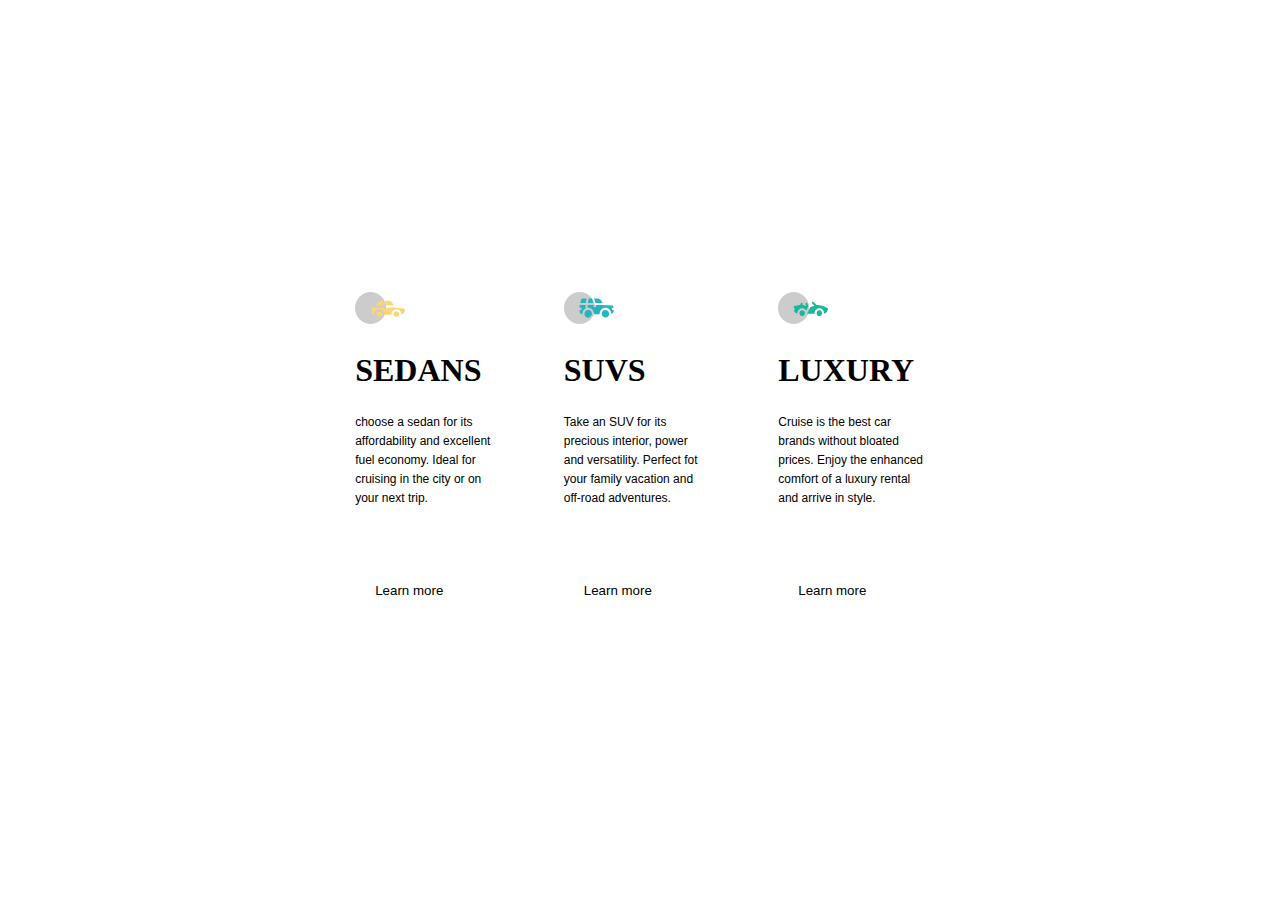
<file: FLEXBOX/index.html>
<!DOCTYPE html>
<html lang="en">
<head>
    <meta charset="UTF-8">
    <meta http-equiv="X-UA-Compatible" content="IE=edge">
    <meta name="viewport" content="width=device-width, initial-scale=1.0">
    <title>Car card component design</title>
    <link rel="stylesheet" href="style.css">
</head>
<body>
    <main>
        <div class="cardgroup">
            <div class="sedans">
                <img src="./images/icon-sedans.svg" alt="sedan logo">
                <h2>SEDANS</h2>
                <p>choose a sedan for its affordability and excellent fuel economy.
                     Ideal for cruising in the city or on your next trip.
                </p>
                <button>Learn more</button>
            </div>
            <div class="suvs">
                <img src="./images/icon-suvs.svg" alt="suv logo">
                <h2>SUVS</h2>
                <p>Take an SUV for its precious interior, power and versatility.
                     Perfect fot your family vacation and off-road adventures.
                </p>
                <button>Learn more</button>
            </div>
            <div class="luxury">
                <img src="./images/icon-luxury.svg" alt="luxury logo">
                <h2>LUXURY</h2>
                <P>Cruise is the best car brands without bloated prices.
                    Enjoy the enhanced comfort of a luxury rental and arrive in style.
                </P>
                <button>Learn more</button>
            </div>

        </div>
    </main>
    
</body>
</html>
</file>
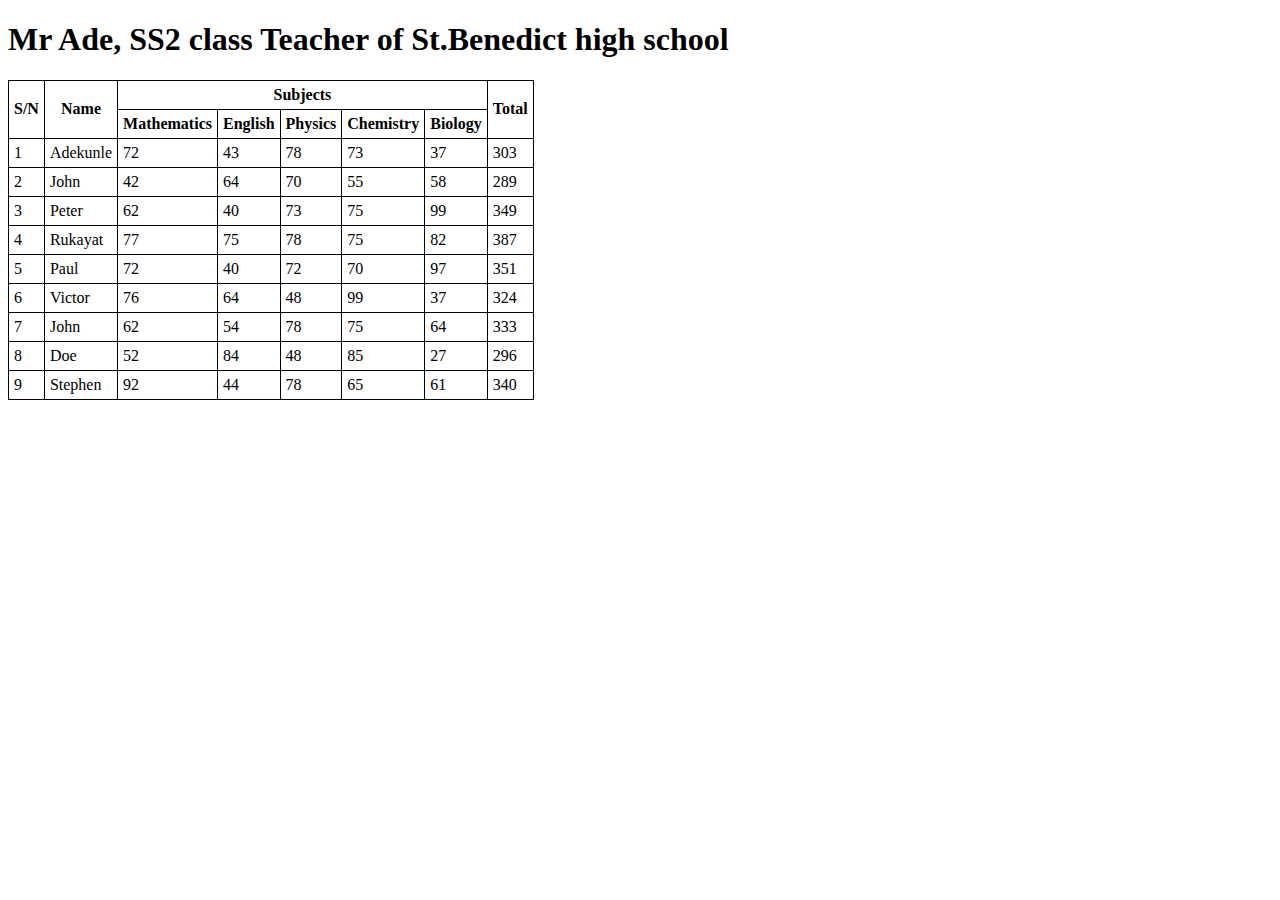
<file: ZURI ASSIGNMENT/index.html>
<!DOCTYPE html>
<html lang="en">
<head>
  <meta charset="UTF-8">
  <meta http-equiv="X-UA-Compatible" content="IE=edge">
  <meta name="viewport" content="width=device-width, initial-scale=1.0">
  <title>ZURI ASSIGNMENT</title>
</head>
<body>
    <table border="1px">
        <h1 id="myHeader">Mr Ade, SS2 class Teacher of St.Benedict high school</h1>
        <tr>
            <th rowspan="2">S/N</th>
            <th rowspan="2">Name</th>
            <th colspan="5">Subjects</th>
            <th rowspan="2">Total</th>
        </tr>
        <tr>
            <th>Mathematics</th>
            <th>English</th>
            <th>Physics</th>
            <th>Chemistry</th>
            <th>Biology</th>
        </tr>
        <tr>
            <td class="details">1</td>
            <td class="details">Adekunle</td>
            <td class="details">72</td>
            <td class="details">43</td>
            <td class="details">78</td>
            <td class="details">73</td>
            <td class="details">37</td>
            <td class="details">303</td>
        </tr>
        <tr>
            <td class="details">2</td>
            <td class="details">John</td>
            <td class="details">42</td>
            <td class="details">64</td>
            <td class="details">70</td>
            <td class="details">55</td>
            <td class="details">58</td>
            <td class="details">289</td>
        </tr>
        <tr>
            <td class="details">3</td>
            <td class="details">Peter</td>
            <td class="details">62</td>
            <td class="details">40</td>
            <td class="details">73</td>
            <td class="details">75</td>
            <td class="details">99</td>
            <td class="details">349</td>
        </tr>
        <tr>
            <td class="details">4</td>
            <td class="details">Rukayat</td>
            <td class="details">77</td>
            <td class="details">75</td>
            <td class="details">78</td>
            <td class="details">75</td>
            <td class="details">82</td>
            <td class="details">387</td>
        </tr>
        <tr>
            <td class="details">5</td>
            <td class="details">Paul</td>
            <td class="details">72</td>
            <td class="details">40</td>
            <td class="details">72</td>
            <td class="details">70</td>
            <td class="details">97</td>
            <td class="details">351</td>
        </tr>
        <tr>
            <td class="details">6</td>
            <td class="details">Victor</td>
            <td class="details">76</td>
            <td class="details">64</td>
            <td class="details">48</td>
            <td class="details">99</td>
            <td class="details">37</td>
            <td class="details">324</td>
        </tr>
        <tr>
            <td class="details">7</td>
            <td class="details">John</td>
            <td class="details">62</td>
            <td class="details">54</td>
            <td class="details">78</td>
            <td class="details">75</td>
            <td class="details">64</td>
            <td class="details">333</td>
        </tr>
        <tr>
            <td class="details">8</td>
            <td class="details">Doe</td>
            <td class="details">52</td>
            <td class="details">84</td>
            <td class="details">48</td>
            <td class="details">85</td>
            <td class="details">27</td>
            <td class="details">296</td>
        </tr>
        <tr>
            <td class="details">9</td>
            <td class="details">Stephen</td>
            <td class="details">92</td>
            <td class="details">44</td>
            <td class="details">78</td>
            <td class="details">65</td>
            <td class="details">61</td>
            <td class="details">340</td>
        </tr>

    </table>
    <style>
        table,tr,th,td{
            border: 1px solid black;
            padding: 5px;
            border-spacing: 5px;
            border-collapse: collapse;
        }
    </style>
  
</body>
</html>
</file>
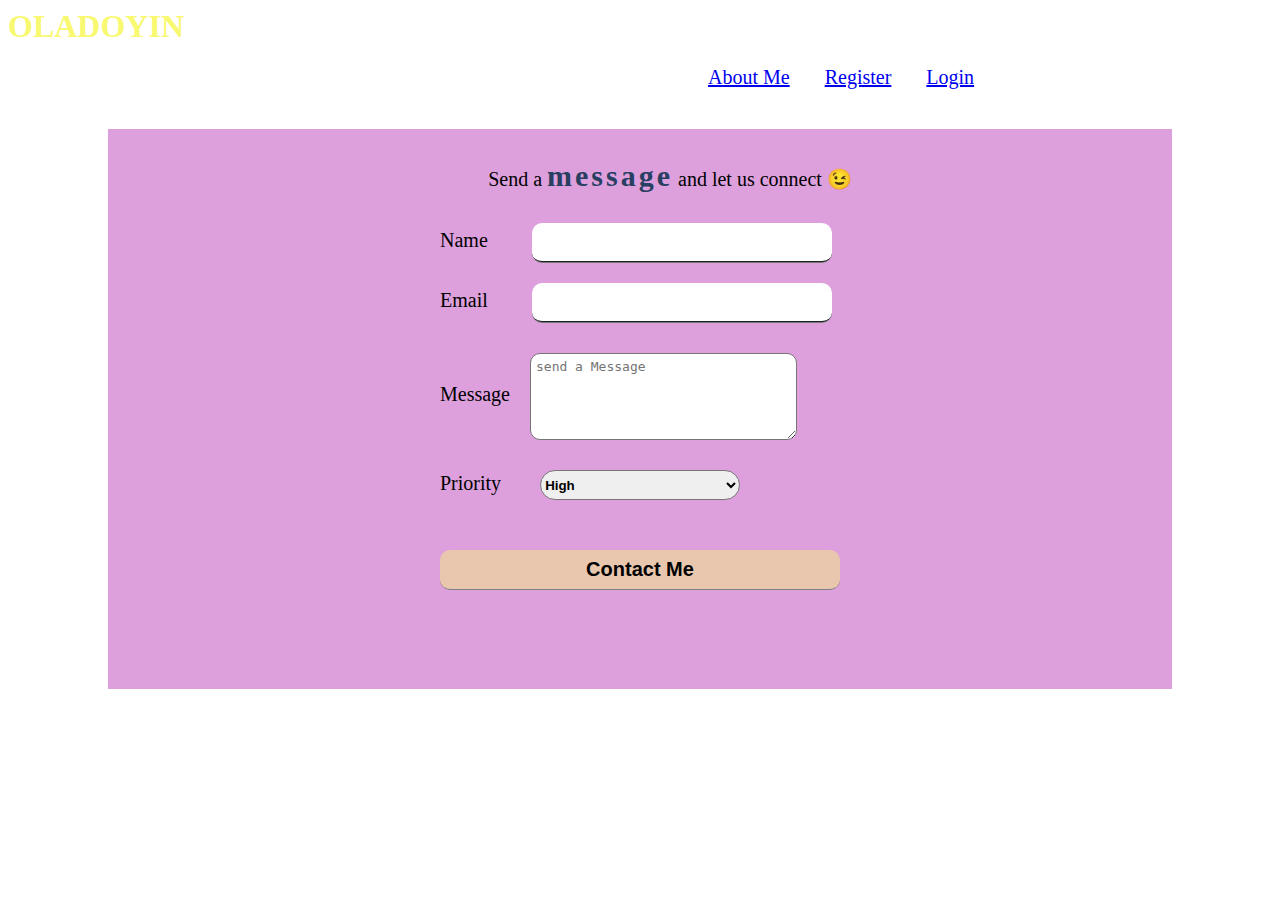
<file: HTML PAGE (ZURI  ASSIGNMENT)/contact.html>
<html lang="en">

<head>
    <meta charset="UTF-8">
    <meta http-equiv="X-UA-Compatible" content="IE=edge">
    <meta name="viewport" content="width=device-width, initial-scale=1.0">
    <link rel="stylesheet" href="contact.css">
    <title>Contact</title>
</head>

<body>
    <nav class="navbar">
        <h1 style="color:#F9F871 ;">OLADOYIN</h1>
        <div class="link">
            <a style="margin-left: 700px;" href="index.html">About Me</a>
            <a style="margin: 0 30px 0 30px;" href="registration.html">Register</a>
            <a href="login.html">Login</a>
        </div>
    </nav>

    <div class="big-container">
        <div class="heading">Send a <span>message</span> and let us connect &#128521</div>

        <div class="container">

            <div class="small-container">

                <form action="">

                    <div>
                        <label class="name" for="">Name</label>
                        <input type="text" name="" id="">
                    </div>

                    <div>
                        <label class="passwerd" for="">Email</label>
                        <input type="email" name="Email" id="">
                    </div>

                    <div class="message">
                        <div class="text">Message</div>
                        <textarea name="" id="" cols="30" rows="5" placeholder="send a Message"></textarea>
                    </div>
                    <div class="priority">
                        <label for="">Priority</label>
                        <select name="" id="" style="width: 200px;">
                        <option value="">High</option>
                        <option value="">Medium</option>
                        <option value="">Low</option>
                    </select>
                    </div>
                </form>

                <div class="contact"> <button>Contact Me</button> </div>

            </div>


        </div>
    </div>
    </div>




</body>

</html>
</file>
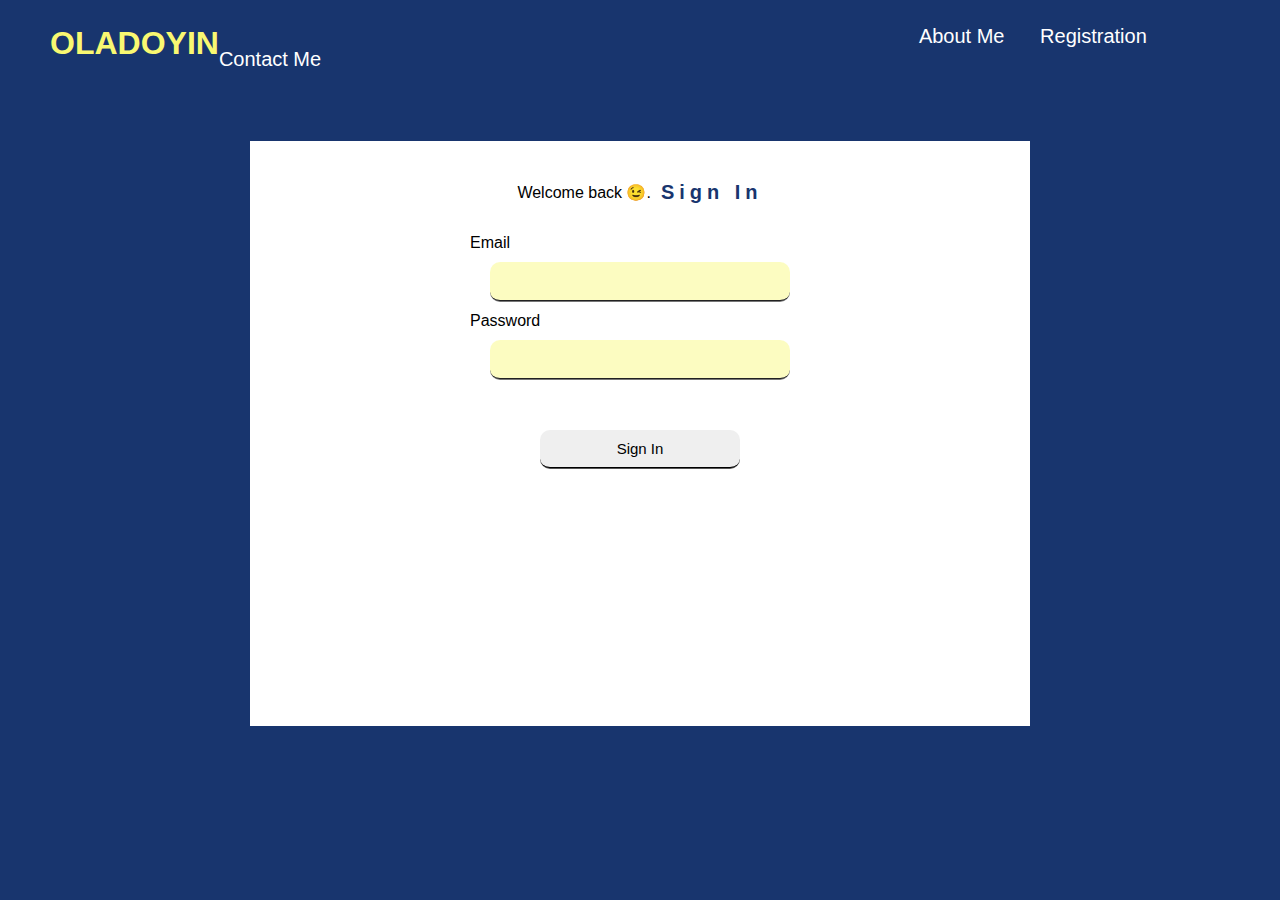
<file: HTML PAGE (ZURI  ASSIGNMENT)/login.html>
<html lang="en">

<head>
    <meta charset="UTF-8">
    <meta http-equiv="X-UA-Compatible" content="IE=edge">
    <meta name="viewport" content="width=device-width, initial-scale=1.0">
    <link rel="stylesheet" href="login.css">
    <title>Sign In</title>
</head>

<body>
    <nav class="navbar">
        <h1 class="head" style="color: #F9F871;">OLADOYIN</h1>
        <div class="link">
            <a style="margin-left: 700px;" href="index.html">About Me</a>
            <a style="margin: 0 30px 0 30px;" href="registration.html">Registration</a>
            <a href="contactme.html">Contact Me</a>
        </div>
    </nav>
    <section>

        <div class="top">Welcome back &#128521. <span> Sign In </span></div>
        <div class="Container">

            <form action="">
                <div>
                    <label class="name" for="">Email</label>
                    <input type="text" name="" id="">
                </div>

                <div>
                    <label class="passwerd" for="">Password</label>
                    <input type="text" name="Password" id="">
                </div>
                <div class="btn"> <button>Sign In</button>

                </div>
            </form>

        </div>

        </div>
    </section>


</body>

</html>
</file>
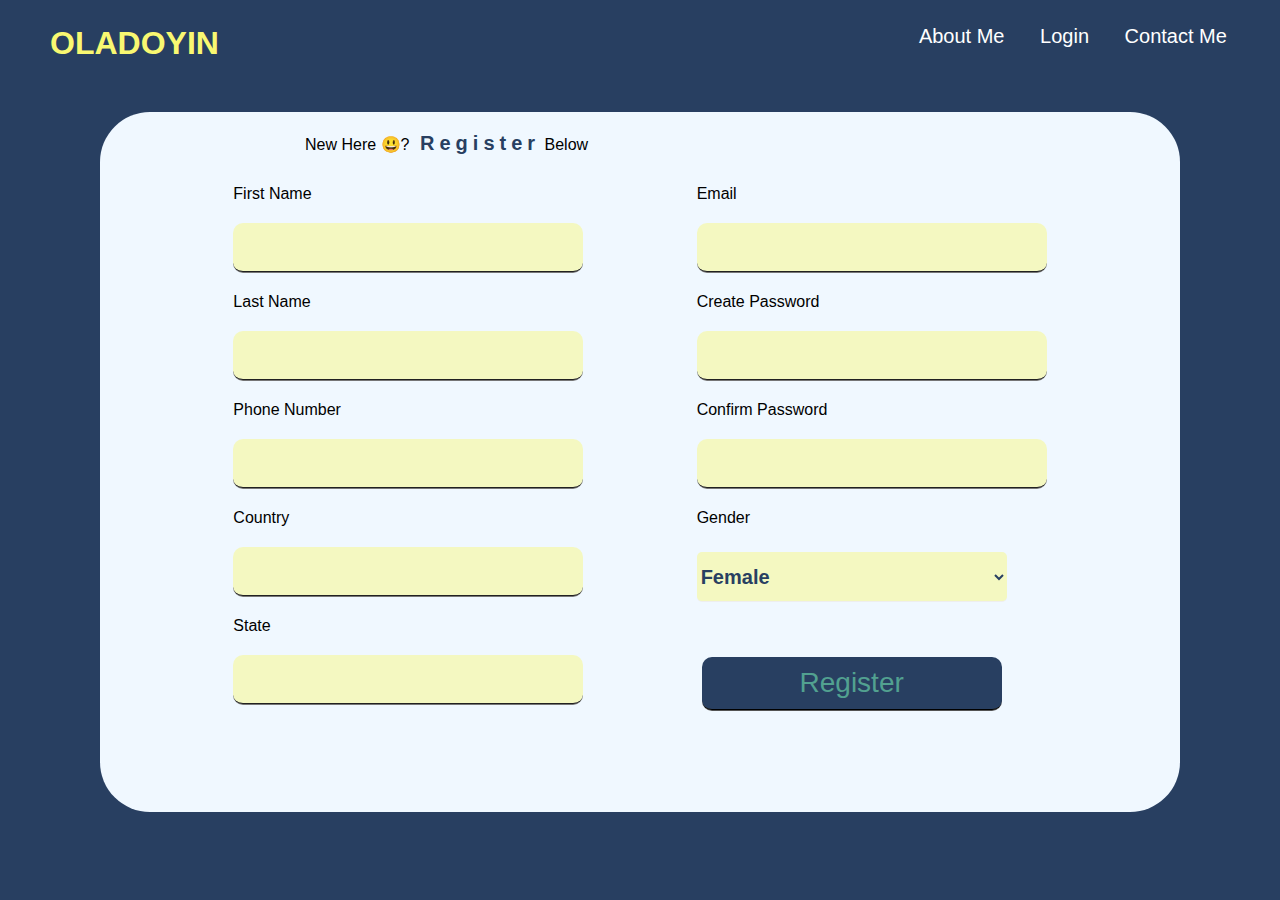
<file: HTML PAGE (ZURI  ASSIGNMENT)/registration.html>
<html lang="en">

<head>
    <meta charset="UTF-8">
    <meta http-equiv="X-UA-Compatible" content="IE=edge">
    <meta name="viewport" content="width=device-width, initial-scale=1.0">
    <link rel="stylesheet" href="registration.css">
    <title>Sign Up </title>
</head>

<body>
    <nav class="navbar">
        <h1 class="head" style="color: #F9F871;">OLADOYIN</h1>
        <div class="link">
            <a style="margin-left: 700px;" href="index.html">About Me</a>
            <a style="margin: 0 30px 0 30px;" href="login.html">Login</a>
            <a href="contact.html">Contact Me</a>
        </div>
    </nav>
    <section>
        <div class="title">New Here &#128515?<span> Register</span> Below</div>
        <div class="container">
            <form action="get" target="_blank">
                <div class="details">
                    <div class="value">
                        <label class="first-name" for="First Name">First Name</label>
                        <input type="text" name="First Name" id="First Name" required>
                    </div>

                    <div class="value">

                        <label class="last-name" for="Last Name">Last Name</label>
                        <input class="" type="text" name="First Name" id="Last Name" required>
                    </div>

                    <div class="value">
                        <label class="number" for="Phone Number">Phone Number</label>
                        <input type="number" name="Phone Number" id="Phone Number">
                    </div>

                    <div class="value">
                        <label for="Country">Country</label>
                        <input type="text" name="Country" id="Country">
                    </div>

                    <div class="value">
                        <label for="State">State</label>
                        <input type="text" name="State" id="State">
                    </div>

                </div>
                <div class="details-2">
                    <div class="value"> <label for="Username">Email</label>
                        <input type="text" name="Username" id="Username">
                    </div>

                    <div class="value">
                        <label for="Password">Create Password</label>
                        <input type="text" name="Password" id="Password" required>
                    </div>

                    <div class="value">
                        <label for="Password Confirmation">Confirm Password</label>
                        <input type="text" name="Password" id="Password confirmation" required>

                    </div>
                    <div class="gender">
                        <label for="Gender">Gender</label>
                        <select name="Gender" id="Gender" style="width: 310px;">Gender
                  <option value="female">Female</option>
                 <option value="female">Male</option>
                <option value="female">Others</option>
                  </select>
                    </div>
                    <div class="reg">
                        <button>Register</button>
                    </div>
            </form>

            </div>


    </section>
</body>

</html>
</file>
<file: FLEXBOX/style.css>
*{
    margin: 0;
    padding: 0;
    box-sizing: border-box;
}

html{
    min-width: 375px;
    max-width: 1440px;
}

body{
    font-size: 15px;
    background-color: var(--very-light-gray);
}

main .cardgroup{
    position: relative;
    margin: auto;
    display: flex;
    justify-content: center;
    align-items: center;
    width: 50%;
    height: 100vh;
}


/* ================SEDANS=============== */
.cardgroup .sedans{
    background-color: var(--bright-orange);
    padding: 2.2rem;
    border-radius: 6px 0 0 6px;
}

.cardgroup .sedans img{
    width: 50px;
    padding-bottom: 1.5rem;
}

.cardgroup .sedans h2{
    font-family: "big shoulders display", cursive;
    font-weight: 700;
    font-size: 2rem;
    color: var(--very-light-gray);
    padding-bottom: 1.5rem;
}

.cardgroup .sedans p{
    font-family: "lexend deca", sans-serif;
    font-weight: 400;
    font-size: 12px;
    color: var(--transparent-white);
    line-height: 1.2rem;
    padding-bottom: 4rem;
}

.cardgroup .sedans button{
    font-family:"lexend deca", sans-serif;
    font-family: 400;
    color: var(--very-light-gray);
    background-color: var(--bright-orange);
    border: 2px solid var(--very-light-gray);
    padding: 10px 20px;
    border-radius: 20px;
    letter-spacing: 2;
    transition: all 0.3s ease-in-out;
}

.cardgroup .sedans button:hover{
    cursor: pointer;
    transform: scale(1.05);
    background-color: var(--dark-orange);
}

/* ===============SUVS============ */
.cardgroup .suvs{
    background-color: var(--dark-cyan);
    padding: 2.2rem;
}

.cardgroup .suvs img{
    width: 50px;
    padding-bottom: 1.5rem;
}

.cardgroup .suvs h2{
    font-family: "big shoulders display", cursive;
    font-weight: 700;
    font-size: 2rem;
    color: var(--very-light-gray);
    padding-bottom: 1.5rem;

}

.cardgroup .suvs p{
    font-family: "lexend deca", sans-serif;
    font-weight: 400;
    font-size: 12px;
    color: var(--transparent-white);
    line-height: 1.2rem;
    padding-bottom: 4rem;
}

.cardgroup .suvs button{
    font-family: "lexend deca", sans-serif;
    font-weight: 400;
    color: var(--very-light-gray);
    background-color: var(--dark-cyan);
    border: 2px solid var(--very-light-gray);
    padding: 10px 20px;
    border-radius: 20px;
    letter-spacing: 2;
    transition: all 0.3s ease-in-out;
}

.cardgroup .suvs button:hover{
    cursor: pointer;
    transform: scale(1.05);
    background-color: var(--light-cyan);
}


/* ===============LUXURY============ */
.cardgroup .luxury{
    background-color: var(--dark-cyan);
    padding: 2.2rem;
    border-radius: 0 6px 6px 0;
}

.cardgroup .luxury img{
    width: 50px;
    padding-bottom: 1.5rem;
}

.cardgroup .luxury h2{
    font-family: "big shoulders display", cursive;
    font-weight: 700;
    font-size: 2rem;
    color: var(--very-light-gray);
    padding-bottom: 1.5rem;

}

.cardgroup .luxury p{
    font-family: "lexend deca", sans-serif;
    font-weight: 400;
    font-size: 12px;
    color: var(--transparent-white);
    line-height: 1.2rem;
    padding-bottom: 4rem;
}

.cardgroup .luxury button{
    font-family: "lexend deca", sans-serif;
    font-weight: 400;
    color: var(--very-light-gray);
    background-color: var(--dark-cyan);
    border: 2px solid var(--very-light-gray);
    padding: 10px 20px;
    border-radius: 20px;
    letter-spacing: 2;
    transition: all 0.3s ease-in-out;
}

.cardgroup .luxury button:hover{
    cursor: pointer;
    transform: scale(1.05);
    background-color: var(--light-cyan);
}
</file>
<file: HTML PAGE (ZURI  ASSIGNMENT)/contact.css>
/* * {
    box-sizing: border-box;
    margin: 0;
    padding: 100px;
    color: black;
    font-family: Verdana, Geneva, Tahoma, sans-serif;
} */

.navbar2 {
    display: flex;
    flex-direction: row;
    padding: 100px 30px 0 50px;

}

/* a {
    text-decoration: none;
    color: white;
} */

.link {
    font-size: 20px;
    font-weight: 400;
}

/* a:hover {
    color: #F9F871;
} */

/* body {
    background-color: #283f61;
} */

.big-container {
    background-color: plum;
    height: 500px;
    margin: 40px 100px;
    padding: 30px;
}

.container {
    display: flex;
    flex-direction: row;
    margin-top: 30px;
    flex-direction: column;
    border-radius: 10px;
    align-items: center;
}

input {
    width: 300px;
    height: 40px;
    margin-bottom: 20px;
    border-radius: 10px;
    outline: none;
    border: 1px thin aliceblue;
    border-top-style: hidden;
    border-right-style: hidden;
    border-left-style: hidden;
    border-bottom-style: groove;
    color: #283f61;
    margin-left: 20px;
    padding: 10px;
}

.message {
    display: flex;
    font-size: 20px;
}

.heading {
    font-size: 20px;
  margin-left: 60px;
     text-align: center; 
}

.heading span {
  letter-spacing: 3px;
    font-size: 30px;
    color: #283f61;
    font-weight: bold;
}

label {
    margin-right: 20px;
    font-size: 20px;
}

.text {
    margin-top: 40px;
}

textarea {
    padding: 5px;
    margin-left: 20px;
    margin-top: 10px;
    outline: none;
    border-radius: 10px;
    font-size: 13px;
}

textarea:hover {
    background-color: #283f6120;
    color: rgb(52, 82, 40);
}

select {
    height: 30px;
    margin-top: 30px;
    margin-right: 20px;
    font-weight: bold;
    border-radius: 50px;
    margin-left: 15px;
}

option {
    font-size: 15px;
}

.contact {
    display: flex;
    justify-content: center;
    margin-top: 50px;
}

button {
    width: 400px;
    height: 40px;
    border: 1px solid grey;
    border-radius: 10px;
    background-color: #F9F871;
    font-weight: bold;
    font-size: 20px;
    cursor: pointer;
    outline: none;
    border-top-style: hidden;
    border-right-style: hidden;
    border-left-style: hidden;
    border-bottom-style: groove;
    background-color: #F9F87170;
}

button:hover {
    color: #F9F871;
    background-color: #283f61;
}
</file>
<file: HTML PAGE (ZURI  ASSIGNMENT)/login.css>
* {
    box-sizing: border-box;
    padding: 0;
    margin: 0;
}

body {
    background-color: #18356e;
    box-sizing: border-box;
    font-family: Verdana, Geneva, Tahoma, sans-serif;
}

.navbar {
    display: flex;
    flex-direction: row;
    padding: 25px 30px 0 50px;
}

a {
    text-decoration: none;
    color: white;
}

.link {
    font-size: 20px;
    font-weight: 400;
}

a:hover {
    color: #F9F871;
}

section {
    background-color: white;
    height: 65%;
    margin: 70px 250px 0 250px;
    padding: 20px;
}

.container {
    display: flex;
    align-items: center;
    justify-content: center;
    margin-top: 30px;
}

.name {
    margin-bottom: 40px;
}

input {
    display: flex;
    flex-direction: column;
    width: 300px;
    height: 40px;
    padding: 10px;
    margin: 10px 20px;
    border-radius: 10px;
    outline: none;
    border-top-style: hidden;
    border-right-style: hidden;
    border-left-style: hidden;
    border-bottom-style: groove;
    background-color: #F9F87170;
}

button {
    padding: 10px 30px;
    width: 200px;
    color: black;
    border-radius: 10px;
    font-size: 15px;
    cursor: pointer;
    border-top-style: hidden;
    border-right-style: hidden;
    border-left-style: hidden;
    border-bottom-style: groove;
}

button:hover {
    color: #283f61;
    background-color: #F9F871;
}

.btn {
    display: flex;
    flex-direction: column;
    align-items: center;
    justify-content: center;
    margin-top: 50px;
}

.top {
    display: flex;
    align-items: center;
    justify-content: center;
    margin-top: 20px;
}

.top span {
    color: #18356e;
    font-weight: bold;
    margin-left: 10px;
    font-size: 20px;
    letter-spacing: 5px;
}
</file>
<file: HTML PAGE (ZURI  ASSIGNMENT)/registration.css>
* {
    box-sizing: border-box;
    padding: 0;
    margin: 0;
}

body {
    background-color: #283f61;
    font-family: Verdana, Geneva, Tahoma, sans-serif;
}

.navbar {
    display: flex;
    flex-direction: row;
    padding: 25px 30px 0 50px;
}

a {
    text-decoration: none;
    color: white;
}

.link {
    font-size: 20px;
    font-weight: 400;
}

a:hover {
    color: #F9F871;
}

section {
    background-color: aliceblue;
    margin: 50px 100px;
    padding: 20px;
    height: 700px;
    display: flex;
    flex-direction: column;
    /* align-items: center; */
    border-radius: 50px;
}

label {
    color: black;
}

form {
    display: flex;
    flex-direction: row;
    justify-content: space-evenly;
}

input {
    display: flex;
    flex-direction: column;
    margin: 20px 0;
    font-size: 20px;
    padding: 10px;
    outline: none;
    border-top-style: hidden;
    border-right-style: hidden;
    border-left-style: hidden;
    border-bottom-style: groove;
    background-color: #F9F87170;
    border-radius: 10px;
    height: 50px;
    width: 350px;
}

.title {
    margin-left: 185px;
    margin-bottom: 30px;
}

.title span {
    color: #283f61;
    font-weight: bold;
    font-size: 20px;
    letter-spacing: 5px;
}

.gender {
    display: flex;
    flex-direction: column;
}

.gender label {
    margin-bottom: 25px;
}

.gender select {
    outline: none;
    border: 1px solid;
    border-radius: 5px;
    height: 50px;
    color: #283f61;
    margin-bottom: 80px;
    border-top-style: hidden;
    border-right-style: hidden;
    border-left-style: hidden;
    border-bottom-style: groove;
    background-color: #F9F87170;
    border-radius: 5px;
    font-weight: bold;
    font-size: 20px;
}

button {
    /* display: inline-block; */
    background-color: #283f61;
    border-radius: 10px;
    border-top-style: hidden;
    border-right-style: hidden;
    border-left-style: hidden;
    border-bottom-style: groove;
    color: #52a190;
    text-align: center;
    font-size: 28px;
    padding: 10px 20px;
    width: 300px;
    cursor: pointer;
    margin: 5px;
}

button:hover {
    color: #283f61;
    background-color: #F9F87170;
}

.reg {
    margin-top: -30px;
}
</file>
